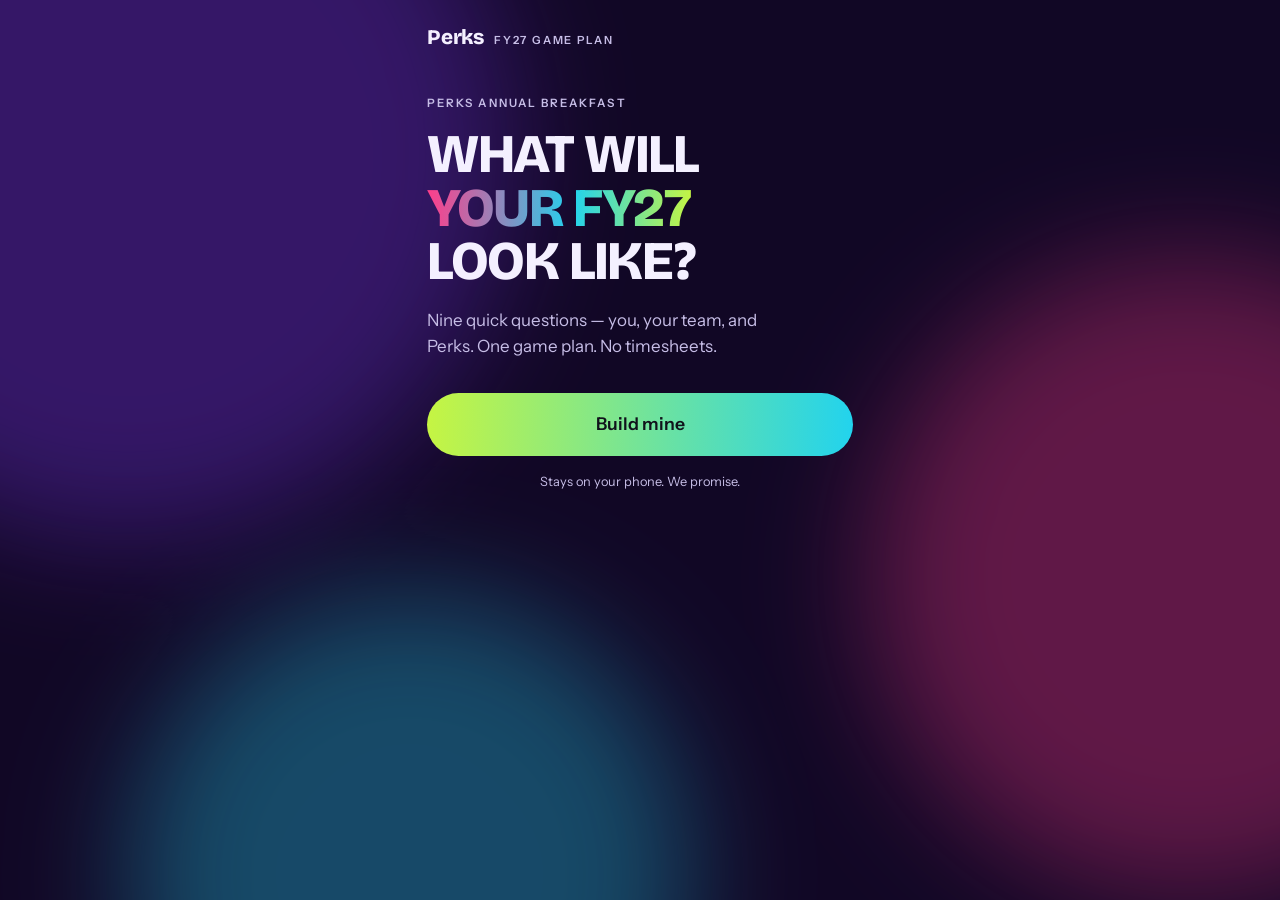
<file: demos/deploy/index.html>
<!doctype html>
<html lang="en">
<head>
<meta charset="utf-8">
<meta name="viewport" content="width=device-width, initial-scale=1">
<meta name="theme-color" content="#120826">
</head>
<body>
<title>Perks FY27 Game Plan</title>
<style>
  /* ---------- Fonts ---------- */
  @font-face {
    font-family: 'Bricolage Grotesque';
    font-style: normal;
    font-weight: 700 800;
    font-stretch: 100%;
    src: url([data-uri]) format('woff2');
    font-display: block;
  }
  @font-face {
    font-family: 'Instrument Sans';
    font-style: normal;
    font-weight: 400 600;
    src: url([data-uri]) format('woff2');
    font-display: block;
  }

  /*
   * One committed visual world: deep violet-ink night, electric gradients.
   * Deliberately single-theme — every colour painted explicitly.
   */
  :root {
    --night: #120826;
    --night-2: #1B0F35;
    --card: rgba(18, 8, 38, 0.55);
    --card-line: rgba(255, 255, 255, 0.16);
    --text: #F4F0FF;
    --text-dim: #C6BDE6;
    --blob-a: #7C3AED;
    --blob-b: #FF3D8A;
    --blob-c: #22D3EE;
    --focus-ring: 0 0 0 3px rgba(198, 245, 66, 0.6);
  }

  * { box-sizing: border-box; }
  html { -webkit-text-size-adjust: 100%; }
  body {
    margin: 0;
    background: var(--night);
    color: var(--text);
    font-family: 'Instrument Sans', system-ui, -apple-system, 'Segoe UI', sans-serif;
    font-size: 16px;
    line-height: 1.5;
    min-height: 100vh;
    min-height: 100dvh;
    overflow-x: hidden;
  }

  /* ---------- Ambient blobs ---------- */
  .blobs {
    position: fixed;
    inset: 0;
    overflow: hidden;
    pointer-events: none;
    z-index: 0;
  }
  /* Blur sits on each blob (not the container): the filtered blob rasterises
     once and its transform animation stays composited — cheap on phones. */
  .blob { position: absolute; border-radius: 50%; opacity: 0.6; filter: blur(60px); }
  .blob.a {
    width: 60vmax; height: 60vmax; left: -20vmax; top: -18vmax;
    background: var(--blob-a);
    animation: drift-a 26s ease-in-out infinite alternate;
  }
  .blob.b {
    width: 50vmax; height: 50vmax; right: -18vmax; top: 20vmax;
    background: var(--blob-b);
    animation: drift-b 22s ease-in-out infinite alternate;
  }
  .blob.c {
    width: 44vmax; height: 44vmax; left: 10vmax; bottom: -20vmax;
    background: var(--blob-c);
    animation: drift-c 30s ease-in-out infinite alternate;
  }
  /* Scrim guarantees a dark ground under text no matter where blobs drift. */
  .blobs::after {
    content: '';
    position: absolute;
    inset: 0;
    background: rgba(18, 8, 38, 0.45);
  }
  @keyframes drift-a { to { transform: translate(8vmax, 10vmax) scale(1.15); } }
  @keyframes drift-b { to { transform: translate(-10vmax, -6vmax) scale(0.9); } }
  @keyframes drift-c { to { transform: translate(6vmax, -8vmax) scale(1.2); } }

  .shell {
    position: relative;
    z-index: 1;
    max-width: 470px;
    margin: 0 auto;
    padding: 16px 22px calc(30px + env(safe-area-inset-bottom, 0px));
    min-height: 100vh;
    min-height: 100dvh;
    display: flex;
    flex-direction: column;
  }

  h1, h2, h3 { text-wrap: balance; margin: 0; }
  button { font: inherit; color: inherit; }
  button:focus-visible, a:focus-visible { outline: none; box-shadow: var(--focus-ring); }

  /* ---------- Masthead ---------- */
  .masthead {
    display: flex;
    align-items: baseline;
    gap: 10px;
    padding: 6px 0 12px;
  }
  .wordmark {
    font-family: 'Bricolage Grotesque', Georgia, serif;
    font-weight: 800;
    font-size: 1.3rem;
    letter-spacing: -0.01em;
    color: var(--text);
  }
  .masthead .app-name {
    font-size: 0.7rem;
    font-weight: 600;
    letter-spacing: 0.16em;
    text-transform: uppercase;
    color: var(--text-dim);
  }

  /* ---------- Story bars ---------- */
  .story-bars {
    display: none;
    gap: 6px;
    margin-bottom: 26px;
  }
  .story-bars.visible { display: flex; }
  .story-bar {
    flex: 1;
    height: 4px;
    border-radius: 999px;
    background: rgba(255, 255, 255, 0.18);
    overflow: hidden;
  }
  .story-bar .fill {
    display: block;
    height: 100%;
    width: 0%;
    border-radius: 999px;
    background: #C6F542;
    transition: width 0.3s ease;
  }
  .story-bar.done .fill { width: 100%; }
  .story-bar.current .fill { width: 50%; animation: bar-pulse 1.2s ease-in-out infinite alternate; }
  @keyframes bar-pulse { from { opacity: 0.6; } to { opacity: 1; } }

  /* ---------- Screens ---------- */
  .screen { animation: punch-in 0.38s cubic-bezier(0.22, 1, 0.36, 1) both; }
  @keyframes punch-in {
    from { opacity: 0; transform: translateY(18px) scale(0.985); }
    to   { opacity: 1; transform: none; }
  }

  /* ---------- Intro ---------- */
  .intro-eyebrow {
    font-size: 0.72rem;
    font-weight: 600;
    letter-spacing: 0.18em;
    text-transform: uppercase;
    color: var(--text-dim);
    margin: 30px 0 16px;
  }
  .intro h1 {
    font-family: 'Bricolage Grotesque', Georgia, serif;
    font-weight: 800;
    font-size: clamp(2.5rem, 12vw, 3.4rem);
    line-height: 0.98;
    letter-spacing: -0.025em;
    text-transform: uppercase;
  }
  .grad-text {
    background: linear-gradient(92deg, #FF3D8A 0%, #22D3EE 55%, #C6F542 100%);
    -webkit-background-clip: text;
    background-clip: text;
    color: transparent;
  }
  .intro .lede {
    margin: 20px 0 0;
    font-size: 1.06rem;
    color: var(--text-dim);
    max-width: 32ch;
  }
  .cta-primary {
    display: block;
    width: 100%;
    margin-top: 34px;
    padding: 18px 24px;
    border: none;
    border-radius: 999px;
    background: linear-gradient(92deg, #C6F542, #22D3EE);
    color: #10131B;
    font-size: 1.1rem;
    font-weight: 600;
    cursor: pointer;
    transition: transform 0.15s ease;
  }
  .cta-primary:active { transform: scale(0.97); }
  .privacy-note {
    margin: 16px 0 0;
    text-align: center;
    font-size: 0.8rem;
    color: var(--text-dim);
  }

  /* ---------- Question ---------- */
  .q-count {
    font-size: 0.72rem;
    font-weight: 600;
    letter-spacing: 0.18em;
    text-transform: uppercase;
    color: var(--text-dim);
    margin-bottom: 12px;
    font-variant-numeric: tabular-nums;
  }
  .q-text {
    font-family: 'Bricolage Grotesque', Georgia, serif;
    font-weight: 800;
    font-size: clamp(1.6rem, 7.4vw, 2.05rem);
    line-height: 1.08;
    letter-spacing: -0.02em;
    margin-bottom: 26px;
  }
  .options { display: flex; flex-direction: column; gap: 11px; }
  .option {
    display: block;
    width: 100%;
    text-align: left;
    padding: 16px 20px;
    min-height: 56px;
    border: 1.5px solid var(--card-line);
    border-radius: 16px;
    background: var(--card);
    font-size: 1rem;
    font-weight: 500;
    line-height: 1.35;
    cursor: pointer;
    transition: border-color 0.15s ease, background-color 0.15s ease, transform 0.12s ease;
  }
  .option:active { transform: scale(0.98); }
  .option.selected {
    border-color: #C6F542;
    background: rgba(198, 245, 66, 0.14);
  }

  /* ---------- Calculating ---------- */
  .calc {
    flex: 1;
    display: flex;
    flex-direction: column;
    align-items: center;
    justify-content: center;
    text-align: center;
    min-height: 55vh;
  }
  .calc .line {
    font-family: 'Bricolage Grotesque', Georgia, serif;
    font-weight: 800;
    font-size: clamp(1.7rem, 8vw, 2.2rem);
    letter-spacing: -0.02em;
    animation: calc-flash 0.45s ease both;
  }
  @keyframes calc-flash {
    from { opacity: 0; transform: scale(0.92); }
    to   { opacity: 1; transform: none; }
  }

  /* ---------- Reveal ---------- */
  .reveal-eyebrow {
    text-align: center;
    font-size: 0.72rem;
    font-weight: 600;
    letter-spacing: 0.2em;
    text-transform: uppercase;
    color: var(--text-dim);
    margin: 12px 0 10px;
  }
  .persona-title {
    font-family: 'Bricolage Grotesque', Georgia, serif;
    font-weight: 800;
    font-size: clamp(2.1rem, 10.5vw, 3rem);
    line-height: 0.96;
    letter-spacing: -0.025em;
    text-align: center;
    text-transform: uppercase;
    animation: slam 0.55s cubic-bezier(0.18, 1.4, 0.4, 1) 0.15s both;
  }
  @keyframes slam {
    from { opacity: 0; transform: scale(1.45); filter: blur(6px); }
    to   { opacity: 1; transform: none; filter: none; }
  }
  .persona-tag {
    text-align: center;
    margin: 14px auto 0;
    font-size: 1.05rem;
    color: var(--text);
    opacity: 0.92;
    max-width: 30ch;
  }
  .traits {
    display: flex;
    flex-wrap: wrap;
    justify-content: center;
    gap: 8px;
    margin: 22px 0 0;
    padding: 0;
    list-style: none;
  }
  .trait {
    padding: 8px 15px;
    border-radius: 999px;
    border: 1.5px solid var(--card-line);
    background: var(--card);
    font-size: 0.88rem;
    font-weight: 500;
    opacity: 0;
    transform: translateY(8px);
  }
  .trait.shown { animation: trait-in 0.4s cubic-bezier(0.22, 1, 0.36, 1) both; }
  @keyframes trait-in { to { opacity: 1; transform: none; } }

  .fact-grid { display: grid; gap: 10px; margin: 24px 0 0; }
  .fact {
    border: 1.5px solid var(--card-line);
    background: var(--card);
    border-radius: 16px;
    padding: 14px 18px;
  }
  .fact .k {
    font-size: 0.7rem;
    font-weight: 600;
    letter-spacing: 0.16em;
    text-transform: uppercase;
    color: var(--text-dim);
  }
  .fact .v { margin-top: 3px; font-size: 0.98rem; font-weight: 500; }

  .basis {
    text-align: center;
    margin: 8px auto 0;
    font-size: 0.8rem;
    color: var(--text-dim);
  }
  .advice { margin-top: 24px; }
  .advice > h3 {
    font-family: 'Bricolage Grotesque', Georgia, serif;
    font-weight: 700;
    font-size: 1.25rem;
    letter-spacing: -0.01em;
  }
  .advice-lede { margin: 6px 0 12px; font-size: 0.88rem; color: var(--text-dim); }
  .advice-card {
    background: var(--card);
    border: 1.5px solid var(--card-line);
    border-left: 4px solid #C6F542;
    border-radius: 14px;
    padding: 14px 18px;
  }
  .advice-card + .advice-card { margin-top: 10px; }
  .advice-card h4 { margin: 0 0 4px; font-size: 0.95rem; font-weight: 600; }
  .advice-card p { margin: 0; font-size: 0.9rem; color: var(--text-dim); }

  .opposite {
    margin-top: 22px;
    text-align: center;
    border-radius: 16px;
    padding: 18px;
    background: rgba(255, 255, 255, 0.1);
    border: 1.5px dashed var(--card-line);
  }
  .opposite .k {
    font-size: 0.7rem;
    font-weight: 600;
    letter-spacing: 0.16em;
    text-transform: uppercase;
    color: var(--text-dim);
  }
  .opposite .who {
    font-family: 'Bricolage Grotesque', Georgia, serif;
    font-weight: 800;
    font-size: 1.35rem;
    margin-top: 4px;
  }
  .opposite p { margin: 6px 0 0; font-size: 0.88rem; color: var(--text-dim); }

  .save-btn {
    display: block;
    width: 100%;
    margin-top: 26px;
    padding: 17px 24px;
    border: none;
    border-radius: 999px;
    color: #10131B;
    font-size: 1.05rem;
    font-weight: 600;
    cursor: pointer;
    transition: transform 0.15s ease;
  }
  .save-btn:active { transform: scale(0.97); }
  .save-note {
    margin: 10px 0 0;
    min-height: 1.2em;
    text-align: center;
    font-size: 0.82rem;
    color: var(--text-dim);
  }
  .restart {
    display: block;
    margin: 20px auto 0;
    padding: 12px 20px;
    min-height: 44px;
    min-width: 44px;
    border: none;
    background: none;
    color: var(--text-dim);
    font-size: 0.88rem;
    font-weight: 500;
    cursor: pointer;
    text-decoration: underline;
    text-underline-offset: 3px;
    border-radius: 8px;
  }
  .colophon {
    margin: 28px 0 0;
    text-align: center;
    font-size: 0.74rem;
    line-height: 1.6;
    color: var(--text-dim);
  }

  #confetti { position: fixed; inset: 0; pointer-events: none; z-index: 10; }

  /* Screen-reader status line + programmatic heading focus without a ring. */
  .sr-status {
    position: absolute;
    width: 1px;
    height: 1px;
    margin: -1px;
    padding: 0;
    overflow: hidden;
    clip: rect(0 0 0 0);
    white-space: nowrap;
    border: 0;
  }
  h1[tabindex="-1"]:focus, h2[tabindex="-1"]:focus { outline: none; }

  /* ---------- Reduced motion ---------- */
  @media (prefers-reduced-motion: reduce) {
    .screen, .persona-title, .calc .line { animation: none; }
    .trait { opacity: 1; transform: none; }
    .trait.shown { animation: none; }
    .blob { animation: none; }
    .option, .cta-primary, .save-btn, .story-bar .fill { transition: none; }
    .story-bar.current .fill { animation: none; opacity: 1; }
  }
</style>

<div class="blobs" aria-hidden="true">
  <div class="blob a"></div>
  <div class="blob b"></div>
  <div class="blob c"></div>
</div>

<div class="shell">
  <header class="masthead">
    <span class="wordmark">Perks</span>
    <span class="app-name">FY27 Game Plan</span>
  </header>

  <div class="story-bars" id="storyBars" aria-hidden="true"></div>

  <main id="app"></main>
  <p class="sr-status" role="status" id="srStatus"></p>
</div>

<canvas id="confetti"></canvas>

<script>
(function () {
  'use strict';

  var PERSONAS = {
    G: {
      name: 'The Trailblazer',
      tag: 'First to try it. First to break it. First to fix it.',
      traits: ['Has opinions about new software', 'Volunteers before the question ends', '“What if we just…”'],
      power: 'Momentum. You drag the future closer.',
      krypto: '“We’ve always done it this way.”',
      opposite: 'C',
      grad: ['#FF3D8A', '#FF9D2E'],
      blobs: ['#FF3D8A', '#FF9D2E', '#7C3AED']
    },
    C: {
      name: 'The Specialist',
      tag: 'You’d rather do it properly than do it twice.',
      traits: ['Reads the legislation for fun', 'Zero-defect energy', 'The reviewer reviewers fear'],
      power: 'Depth. The hard stuff finds you.',
      krypto: '“Near enough is good enough.”',
      opposite: 'G',
      grad: ['#7C3AED', '#22D3EE'],
      blobs: ['#7C3AED', '#22D3EE', '#2563EB']
    },
    N: {
      name: 'The Connector',
      tag: 'You see the whole client, not just your section of them.',
      traits: ['Knows someone in every division', 'Introduces people for sport', '“You should talk to…”'],
      power: 'Range. You make Perks feel like one firm.',
      krypto: 'A closed office door.',
      opposite: 'P',
      grad: ['#C6F542', '#0FC2A7'],
      blobs: ['#0FC2A7', '#22D3EE', '#7C3AED']
    },
    P: {
      name: 'The Coach',
      tag: 'Your best work walks around in other people.',
      traits: ['Remembers your dog’s name', 'Turns panic into plans', 'Asks “what do you think?” first'],
      power: 'Lift. Teams are better with you in them.',
      krypto: 'Saying no to one more catch-up.',
      opposite: 'N',
      grad: ['#FF6B4A', '#FFD166'],
      blobs: ['#FF6B4A', '#FF9D2E', '#FF3D8A']
    }
  };

  /* Goal statements per persona theme, one per level. */
  var GOALS = {
    G: {
      you: 'Get one brand-new thing off the ground this year — a skill, a tool, a service.',
      team: 'Take one new offering or automation live in your team before June.',
      firm: 'Perks grows by building what clients need next.'
    },
    C: {
      you: 'Own a technical corner — become the name attached to the hard jobs.',
      team: 'Be the team whose work never bounces back.',
      firm: 'Perks grows on work other firms can’t do.'
    },
    N: {
      you: 'Learn what the other divisions do well enough to spot their next client.',
      team: 'Send one more referral across the firm every month.',
      firm: 'Perks grows when clients see one firm, not seven teams.'
    },
    P: {
      you: 'Back somebody — properly mentor one person this year.',
      team: 'Build the bench so there’s no single point of failure.',
      firm: 'Perks grows by growing its people.'
    }
  };

  var SECTIONS = { you: 'You', team: 'Your team', firm: 'Perks' };
  var LEVEL_LABELS = { you: 'You', team: 'Your team', firm: 'Perks' };

  /* Three acts of three questions: You → Your team → Perks.
     Every answer carries a theme (G growth / C craft / N connection / P people).
     No wrong answers — persona = your dominant theme, and each act's dominant
     theme becomes that level's goal on the game plan. */
  var QUESTIONS = [
    {
      section: 'you',
      q: 'It’s July 2027. What made your year?',
      opts: [
        { t: 'I launched something that didn’t exist last year', k: 'G' },
        { t: 'I became the go-to for the hard stuff', k: 'C' },
        { t: 'I know twice as many people across Perks', k: 'N' },
        { t: 'Someone I backed got promoted', k: 'P' }
      ]
    },
    {
      section: 'you',
      q: 'Pick a development day. Any of them. Free.',
      opts: [
        { t: 'Sandbox day with the newest AI tools', k: 'G' },
        { t: 'Masterclass with a technical legend', k: 'C' },
        { t: 'A rotation week in another division', k: 'N' },
        { t: 'Coaching skills that actually work', k: 'P' }
      ]
    },
    {
      section: 'you',
      q: 'What do you want more of on your calendar?',
      opts: [
        { t: 'New projects, green fields', k: 'G' },
        { t: 'Deep-focus time, door shut', k: 'C' },
        { t: 'Client conversations — any division’s clients', k: 'N' },
        { t: 'One-on-ones that actually matter', k: 'P' }
      ]
    },
    {
      section: 'team',
      q: 'Your team wins FY27 if…',
      opts: [
        { t: 'We get the new offering out the door first', k: 'G' },
        { t: 'Our work never bounces back', k: 'C' },
        { t: 'Every client meets one more Perks team', k: 'N' },
        { t: 'Every grad we hire, we keep', k: 'P' }
      ]
    },
    {
      section: 'team',
      q: 'A grad joins your team Monday. First lesson?',
      opts: [
        { t: 'Here’s how to try things without breaking things', k: 'G' },
        { t: 'Here’s how we get it right the first time', k: 'C' },
        { t: 'Here’s who to know in every corridor', k: 'N' },
        { t: 'Here’s how to ask for help early', k: 'P' }
      ]
    },
    {
      section: 'team',
      q: 'What would make your team better by Christmas?',
      opts: [
        { t: 'Automating the boring third of the week', k: 'G' },
        { t: 'Fewer, deeper, better jobs', k: 'C' },
        { t: 'Actually knowing what the other divisions do', k: 'N' },
        { t: 'More voices in the room when it counts', k: 'P' }
      ]
    },
    {
      section: 'firm',
      q: 'A client mentions they’re selling the business. Perks wins when…',
      opts: [
        { t: 'Someone spots it early and moves fast', k: 'G' },
        { t: 'The structuring and tax work is flawless', k: 'C' },
        { t: 'Wealth, Insurance and HR are in the room by Friday', k: 'N' },
        { t: 'Their people are looked after through the change', k: 'P' }
      ]
    },
    {
      section: 'firm',
      q: 'Perks in 2030 is famous for…',
      opts: [
        { t: 'Being years ahead on how the work gets done', k: 'G' },
        { t: 'Work other firms can’t match', k: 'C' },
        { t: 'Feeling like one firm, not seven teams', k: 'N' },
        { t: 'Growing the best people in the state', k: 'P' }
      ]
    },
    {
      section: 'firm',
      q: 'If Perks bets big this year, bet on…',
      opts: [
        { t: 'Services clients don’t know they need yet', k: 'G' },
        { t: 'Deeper expertise in every division', k: 'C' },
        { t: 'Every client seeing more of Perks', k: 'N' },
        { t: 'The people who’ll run the place in 2035', k: 'P' }
      ]
    }
  ];

  var CALC_LINES = [
    'Reading the room…',
    'Consulting the org chart…',
    'Auditing your ambitions…',
    'Drafting your year…'
  ];

  var app = document.getElementById('app');
  var storyBars = document.getElementById('storyBars');
  var root = document.documentElement;

  var answers = new Array(QUESTIONS.length).fill(null);
  var locked = false;
  var reducedMotion = window.matchMedia('(prefers-reduced-motion: reduce)').matches;

  /* Central timer registry: every render clears all pending navigation,
     trait, and confetti timers so stale callbacks can never fire across
     screens (tap-then-Back within the 240ms advance window, etc.). */
  var srStatus = document.getElementById('srStatus');
  var timers = [];
  var calcInterval = null;
  function schedule(fn, ms) {
    var id = window.setTimeout(fn, ms);
    timers.push(id);
    return id;
  }
  function clearAllTimers() {
    timers.forEach(window.clearTimeout);
    timers = [];
    if (calcInterval) { window.clearInterval(calcInterval); calcInterval = null; }
  }
  function announce(text) { srStatus.textContent = text; }
  function focusHeading(node) {
    if (!node) return;
    node.setAttribute('tabindex', '-1');
    node.focus({ preventScroll: true });
  }

  QUESTIONS.forEach(function () {
    var bar = document.createElement('div');
    bar.className = 'story-bar';
    bar.innerHTML = '<span class="fill"></span>';
    storyBars.appendChild(bar);
  });

  function el(tag, cls, html) {
    var node = document.createElement(tag);
    if (cls) node.className = cls;
    if (html !== undefined) node.innerHTML = html;
    return node;
  }

  function setBlobs(a, b, c) {
    root.style.setProperty('--blob-a', a);
    root.style.setProperty('--blob-b', b);
    root.style.setProperty('--blob-c', c);
  }

  function setBars(step) {
    if (step < 0) { storyBars.classList.remove('visible'); return; }
    storyBars.classList.add('visible');
    Array.prototype.forEach.call(storyBars.children, function (bar, i) {
      bar.classList.toggle('done', i < step);
      bar.classList.toggle('current', i === step);
    });
  }

  /* Background duty excludes the two highest-luminance colours
     (#C6F542 lime, #FFD166 gold) — they stay in gradients and accents only. */
  var QUESTION_BLOBS = [
    ['#7C3AED', '#FF3D8A', '#22D3EE'],
    ['#22D3EE', '#0FC2A7', '#7C3AED'],
    ['#FF9D2E', '#FF3D8A', '#7C3AED'],
    ['#0FC2A7', '#22D3EE', '#2563EB'],
    ['#FF3D8A', '#FF9D2E', '#7C3AED']
  ];

  /* ---------- Intro ---------- */
  function renderIntro() {
    clearAllTimers();
    announce('');
    setBars(-1);
    setBlobs('#7C3AED', '#FF3D8A', '#22D3EE');
    app.innerHTML = '';
    var s = el('section', 'screen intro');
    s.appendChild(el('p', 'intro-eyebrow', 'Perks Annual Breakfast'));
    s.appendChild(el('h1', null,
      'What will<br><span class="grad-text">your FY27</span><br>look like?'));
    s.appendChild(el('p', 'lede', 'Nine quick questions — you, your team, and Perks. One game plan. No timesheets.'));
    var btn = el('button', 'cta-primary', 'Build mine');
    btn.addEventListener('click', function () { renderQuestion(0); });
    s.appendChild(btn);
    s.appendChild(el('p', 'privacy-note', 'Stays on your phone. We promise.'));
    app.appendChild(s);
    window.scrollTo(0, 0);
  }

  /* ---------- Questions ---------- */
  function renderQuestion(i) {
    clearAllTimers();
    locked = false;
    setBars(i);
    var bl = QUESTION_BLOBS[i % QUESTION_BLOBS.length];
    setBlobs(bl[0], bl[1], bl[2]);
    app.innerHTML = '';
    var q = QUESTIONS[i];
    var s = el('section', 'screen question');

    var sectionQs = QUESTIONS.filter(function (qq) { return qq.section === q.section; });
    var within = sectionQs.indexOf(q) + 1;
    s.appendChild(el('p', 'q-count',
      SECTIONS[q.section] + ' · ' + within + ' of ' + sectionQs.length));
    s.appendChild(el('h2', 'q-text', q.q));

    var opts = el('div', 'options');
    q.opts.forEach(function (opt, idx) {
      var b = el('button', 'option', opt.t);
      b.setAttribute('aria-pressed', answers[i] === idx ? 'true' : 'false');
      if (answers[i] === idx) b.classList.add('selected');
      b.addEventListener('click', function () {
        if (locked) return;
        locked = true;
        answers[i] = idx;
        Array.prototype.forEach.call(opts.children, function (c) {
          c.classList.remove('selected');
          c.setAttribute('aria-pressed', 'false');
        });
        b.classList.add('selected');
        b.setAttribute('aria-pressed', 'true');
        schedule(function () {
          if (i + 1 < QUESTIONS.length) renderQuestion(i + 1);
          else renderCalc();
        }, reducedMotion ? 0 : 240);
      });
      opts.appendChild(b);
    });
    s.appendChild(opts);

    var back = el('button', 'restart', i === 0 ? 'Back to start' : 'Back');
    back.addEventListener('click', function () {
      if (locked) return;
      if (i === 0) renderIntro();
      else renderQuestion(i - 1);
    });
    s.appendChild(back);

    app.appendChild(s);
    window.scrollTo(0, 0);
    announce('Question ' + (i + 1) + ' of ' + QUESTIONS.length);
    focusHeading(s.querySelector('.q-text'));
  }

  /* ---------- Scoring ---------- */
  /* Persona = the theme you picked most across all nine answers. */
  function computePersona() {
    var totals = { G: 0, C: 0, N: 0, P: 0 };
    answers.forEach(function (a, i) {
      if (a !== null) totals[QUESTIONS[i].opts[a].k] += 1;
    });
    var best = 'G';
    Object.keys(totals).forEach(function (k) {
      if (totals[k] > totals[best]) best = k;
    });
    return best;
  }

  /* Dominant theme within one act; ties go to the earliest pick in the act. */
  function sectionTheme(section) {
    var counts = { G: 0, C: 0, N: 0, P: 0 };
    var order = [];
    QUESTIONS.forEach(function (q, i) {
      if (q.section !== section || answers[i] === null) return;
      var k = q.opts[answers[i]].k;
      counts[k] += 1;
      order.push(k);
    });
    var max = Math.max(counts.G, counts.C, counts.N, counts.P);
    for (var i = 0; i < order.length; i++) {
      if (counts[order[i]] === max) return order[i];
    }
    return 'G';
  }

  /* ---------- Calculating ---------- */
  function renderCalc() {
    clearAllTimers();
    setBars(-1);
    app.innerHTML = '';
    var s = el('section', 'screen calc');
    var line = el('div', 'line', CALC_LINES[0]);
    s.appendChild(line);
    app.appendChild(s);
    window.scrollTo(0, 0);

    if (reducedMotion) { renderReveal(); return; }

    var i = 1;
    calcInterval = window.setInterval(function () {
      if (i >= CALC_LINES.length) {
        window.clearInterval(calcInterval);
        calcInterval = null;
        renderReveal();
        return;
      }
      var next = el('div', 'line', CALC_LINES[i]);
      s.replaceChild(next, s.firstChild);
      i += 1;
    }, 480);
  }

  /* ---------- Reveal ---------- */
  function renderReveal() {
    clearAllTimers();
    var key = computePersona();
    var p = PERSONAS[key];
    var opp = PERSONAS[p.opposite];

    setBars(-1);
    setBlobs(p.blobs[0], p.blobs[1], p.blobs[2]);
    app.innerHTML = '';
    var s = el('section', 'screen reveal');

    s.appendChild(el('p', 'reveal-eyebrow', 'Your FY27 brain is'));

    var title = el('h1', 'persona-title grad-text', p.name.replace('The ', 'The<br>'));
    title.style.background = 'linear-gradient(94deg, ' + p.grad[0] + ', ' + p.grad[1] + ')';
    title.style.webkitBackgroundClip = 'text';
    title.style.backgroundClip = 'text';
    s.appendChild(title);

    s.appendChild(el('p', 'persona-tag', p.tag));
    s.appendChild(el('p', 'basis', 'Based on what you picked most. No wrong answers — promise.'));

    var traits = el('ul', 'traits');
    p.traits.forEach(function (t) { traits.appendChild(el('li', 'trait', t)); });
    s.appendChild(traits);

    var grid = el('div', 'fact-grid');
    grid.appendChild(el('div', 'fact',
      '<div class="k">Superpower</div><div class="v">' + p.power + '</div>'));
    grid.appendChild(el('div', 'fact',
      '<div class="k">Kryptonite</div><div class="v">' + p.krypto + '</div>'));
    s.appendChild(grid);

    var opposite = el('div', 'opposite');
    opposite.innerHTML =
      '<div class="k">Now find your opposite</div>' +
      '<div class="who">' + opp.name + '</div>' +
      '<p>They’re in this room — probably in another division. Go say hi.</p>';
    s.appendChild(opposite);

    /* The substance: one goal per level, from that act's dominant theme. */
    var convo = el('div', 'advice');
    convo.appendChild(el('h3', null, 'Your FY27 game plan'));
    convo.appendChild(el('p', 'advice-lede',
      'Three goals in your own words. Save the card — bring it to your next one-on-one.'));
    ['you', 'team', 'firm'].forEach(function (level) {
      var card = el('div', 'advice-card');
      card.style.borderLeftColor = p.grad[0];
      card.appendChild(el('h4', null, LEVEL_LABELS[level]));
      card.appendChild(el('p', null, GOALS[sectionTheme(level)][level]));
      convo.appendChild(card);
    });
    s.appendChild(convo);

    var save = el('button', 'save-btn', 'Save my game plan');
    save.style.background = 'linear-gradient(92deg, ' + p.grad[0] + ', ' + p.grad[1] + ')';
    var note = el('p', 'save-note', '');
    save.addEventListener('click', function () { saveCard(key, save, note); });
    s.appendChild(save);
    s.appendChild(note);

    var restart = el('button', 'restart', 'Go again');
    restart.addEventListener('click', function () {
      answers = new Array(QUESTIONS.length).fill(null);
      renderIntro();
    });
    s.appendChild(restart);

    s.appendChild(el('p', 'colophon',
      'Built live with Claude for the Perks Annual Breakfast.<br>' +
      'A conversation starter for your year — not a performance review.'));

    app.appendChild(s);
    window.scrollTo(0, 0);
    announce('Your FY27 brain is ' + p.name);
    focusHeading(title);

    p.traits.forEach(function (_, i) {
      var node = traits.children[i];
      schedule(function () { node.classList.add('shown'); },
        reducedMotion ? 0 : 650 + i * 120);
    });

    if (!reducedMotion) schedule(function () { burstConfetti(p.grad); }, 550);
  }

  /* ---------- Persona card (canvas → PNG) ---------- */
  function drawCard(key) {
    var p = PERSONAS[key];
    var W = 1080, H = 1920;
    var canvas = document.createElement('canvas');
    canvas.width = W;
    canvas.height = H;
    var ctx = canvas.getContext('2d');

    var g = ctx.createLinearGradient(0, 0, W, H);
    g.addColorStop(0, p.grad[0]);
    g.addColorStop(1, p.grad[1]);
    ctx.fillStyle = '#120826';
    ctx.fillRect(0, 0, W, H);
    ctx.fillStyle = g;
    ctx.globalAlpha = 0.9;
    ctx.fillRect(0, 0, W, H);
    ctx.globalAlpha = 1;

    ctx.fillStyle = 'rgba(18, 8, 38, 0.35)';
    roundRect(ctx, 60, 60, W - 120, H - 120, 48);
    ctx.fill();

    ctx.textAlign = 'center';
    ctx.fillStyle = 'rgba(255,255,255,0.85)';
    ctx.font = '600 34px "Instrument Sans", sans-serif';
    ctx.fillText('P E R K S   A N N U A L   B R E A K F A S T', W / 2, 180);

    ctx.fillStyle = 'rgba(255,255,255,0.8)';
    ctx.font = '600 40px "Instrument Sans", sans-serif';
    ctx.fillText('My FY27 brain is', W / 2, 420);

    ctx.fillStyle = '#FFFFFF';
    ctx.font = '800 110px "Bricolage Grotesque", Georgia, serif';
    var parts = p.name.replace('The ', '').split(' ');
    ctx.fillText('THE', W / 2, 545);
    parts.forEach(function (word, i) {
      ctx.fillText(word.toUpperCase(), W / 2, 665 + i * 120);
    });

    var y = 665 + parts.length * 120 + 20;
    ctx.font = '500 42px "Instrument Sans", sans-serif';
    ctx.fillStyle = 'rgba(255,255,255,0.92)';
    y = wrapText(ctx, p.tag, W / 2, y, W - 300, 56);

    y += 70;
    ['you', 'team', 'firm'].forEach(function (level) {
      ctx.fillStyle = 'rgba(255,255,255,0.7)';
      ctx.font = '600 30px "Instrument Sans", sans-serif';
      ctx.fillText(LEVEL_LABELS[level].toUpperCase(), W / 2, y);
      y += 52;
      ctx.fillStyle = '#FFFFFF';
      ctx.font = '500 40px "Instrument Sans", sans-serif';
      y = wrapText(ctx, GOALS[sectionTheme(level)][level], W / 2, y, W - 260, 52);
      y += 64;
    });

    ctx.fillStyle = 'rgba(255,255,255,0.85)';
    ctx.font = '600 38px "Instrument Sans", sans-serif';
    ctx.fillText('What’s your FY27?', W / 2, H - 210);
    ctx.font = '800 54px "Bricolage Grotesque", Georgia, serif';
    ctx.fillStyle = '#FFFFFF';
    ctx.fillText('Perks', W / 2, H - 135);

    return canvas;
  }

  function roundRect(ctx, x, y, w, h, r) {
    ctx.beginPath();
    ctx.moveTo(x + r, y);
    ctx.arcTo(x + w, y, x + w, y + h, r);
    ctx.arcTo(x + w, y + h, x, y + h, r);
    ctx.arcTo(x, y + h, x, y, r);
    ctx.arcTo(x, y, x + w, y, r);
    ctx.closePath();
  }

  function wrapText(ctx, text, cx, y, maxWidth, lineHeight) {
    var words = text.split(' ');
    var line = '';
    words.forEach(function (word) {
      var test = line ? line + ' ' + word : word;
      if (ctx.measureText(test).width > maxWidth && line) {
        ctx.fillText(line, cx, y);
        line = word;
        y += lineHeight;
      } else {
        line = test;
      }
    });
    if (line) ctx.fillText(line, cx, y);
    return y + lineHeight;
  }

  function saveCard(key, btn, note) {
    if (btn.disabled) return;
    btn.disabled = true;
    var prevLabel = btn.textContent;
    btn.textContent = 'Saving…';
    note.textContent = '';
    function done(msg) {
      note.textContent = msg;
      btn.disabled = false;
      btn.textContent = prevLabel;
    }
    document.fonts.ready.then(function () {
      var canvas = drawCard(key);
      canvas.toBlob(function (blob) {
        if (!blob) { done('Could not build the card on this phone.'); return; }
        var filename = 'perks-fy27-game-plan.png';
        if (window.claude && window.claude.downloads) {
          window.claude.downloads.save({ filename: filename, data: blob })
            .then(function () { done('Saved. That’s the year sorted.'); })
            .catch(function (err) {
              var code = err && err.code;
              if (code === 'declined') done('');
              else if (code === 'rate_limited') done('One sec — then tap again.');
              else done('Saving isn’t available here.');
            });
        } else {
          var a = document.createElement('a');
          a.href = URL.createObjectURL(blob);
          a.download = filename;
          document.body.appendChild(a);
          a.click();
          a.remove();
          window.setTimeout(function () { URL.revokeObjectURL(a.href); }, 4000);
          done('Saved. That’s the year sorted.');
        }
      }, 'image/png');
    });
  }

  /* ---------- Confetti ---------- */
  function burstConfetti(gradColors) {
    var canvas = document.getElementById('confetti');
    var ctx = canvas.getContext('2d');
    var dpr = window.devicePixelRatio || 1;
    canvas.width = window.innerWidth * dpr;
    canvas.height = window.innerHeight * dpr;
    ctx.scale(dpr, dpr);

    var colors = gradColors.concat(['#FFFFFF', '#C6F542']);
    var cx = window.innerWidth / 2;
    var cy = Math.min(window.innerHeight * 0.3, 280);
    var parts = [];
    for (var i = 0; i < 64; i++) {
      var angle = Math.random() * Math.PI * 2;
      var speed = 3 + Math.random() * 6;
      parts.push({
        x: cx, y: cy,
        vx: Math.cos(angle) * speed,
        vy: Math.sin(angle) * speed - 3.5,
        size: 3 + Math.random() * 5,
        color: colors[i % colors.length],
        life: 1,
        spin: Math.random() * Math.PI
      });
    }

    var t0 = null;
    function tick(ts) {
      if (t0 === null) t0 = ts;
      ctx.clearRect(0, 0, window.innerWidth, window.innerHeight);
      var alive = false;
      parts.forEach(function (pt) {
        if (pt.life <= 0) return;
        alive = true;
        pt.x += pt.vx;
        pt.y += pt.vy;
        pt.vy += 0.17;
        pt.life -= 0.01;
        pt.spin += 0.12;
        ctx.save();
        ctx.globalAlpha = Math.max(pt.life, 0);
        ctx.translate(pt.x, pt.y);
        ctx.rotate(pt.spin);
        ctx.fillStyle = pt.color;
        ctx.fillRect(-pt.size / 2, -pt.size / 2, pt.size, pt.size * 0.62);
        ctx.restore();
      });
      if (alive && ts - t0 < 2400) requestAnimationFrame(tick);
      else ctx.clearRect(0, 0, window.innerWidth, window.innerHeight);
    }
    requestAnimationFrame(tick);
  }

  renderIntro();
})();
</script>

</body>
</html>
</file>
